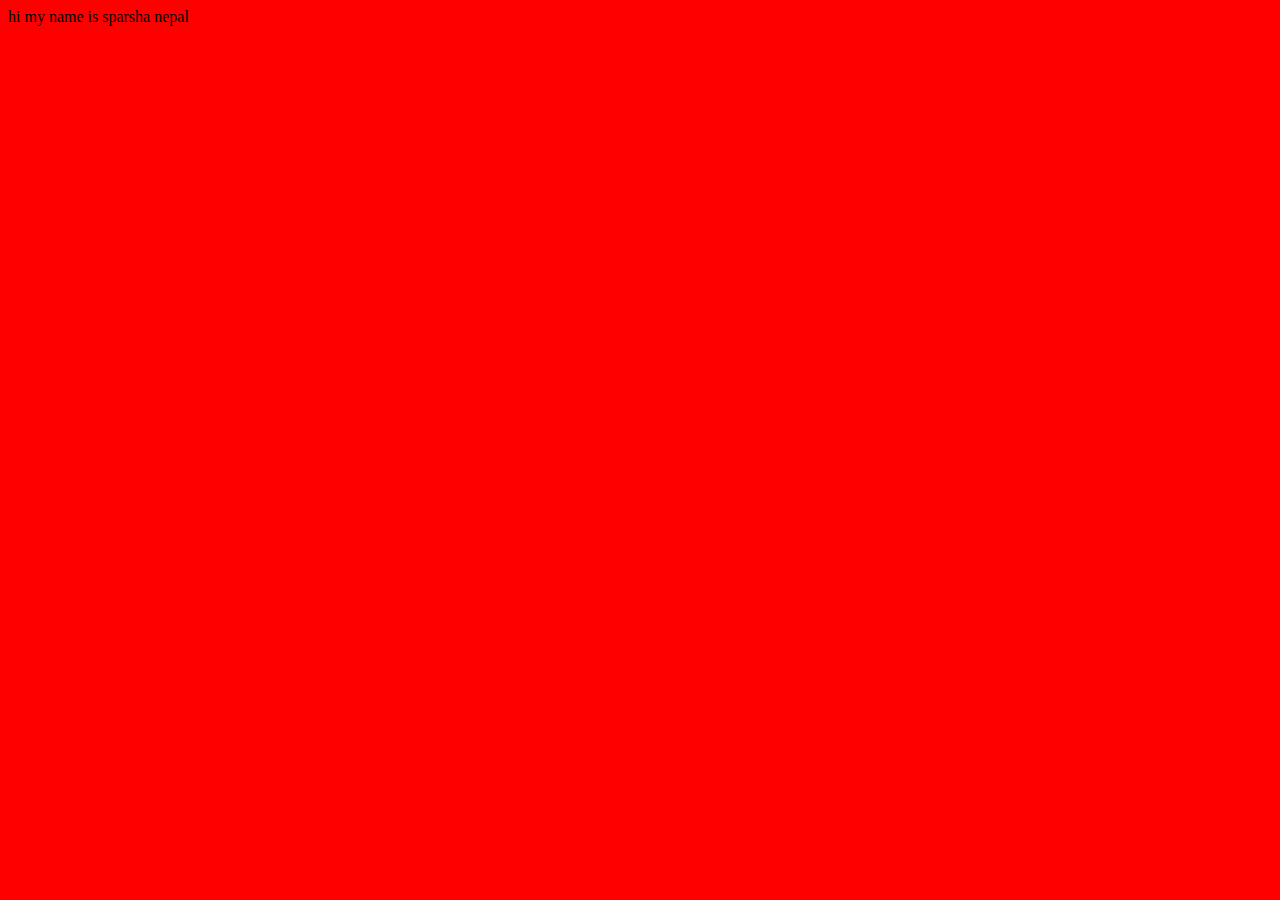
<file: Project HTML/first/index.html>
<!DOCTYPE html>
<html lang="en">
<head>
    <meta charset="UTF-8">
    <meta name="viewport" content="width=device-width, initial-scale=1.0">
    <title>my website</title>
    <link rel="stylesheet" href="style.css">
</head>
<body>
    hi my name is sparsha nepal
   <link rel="stylesheet" href="">
</body>
</html>
</file>
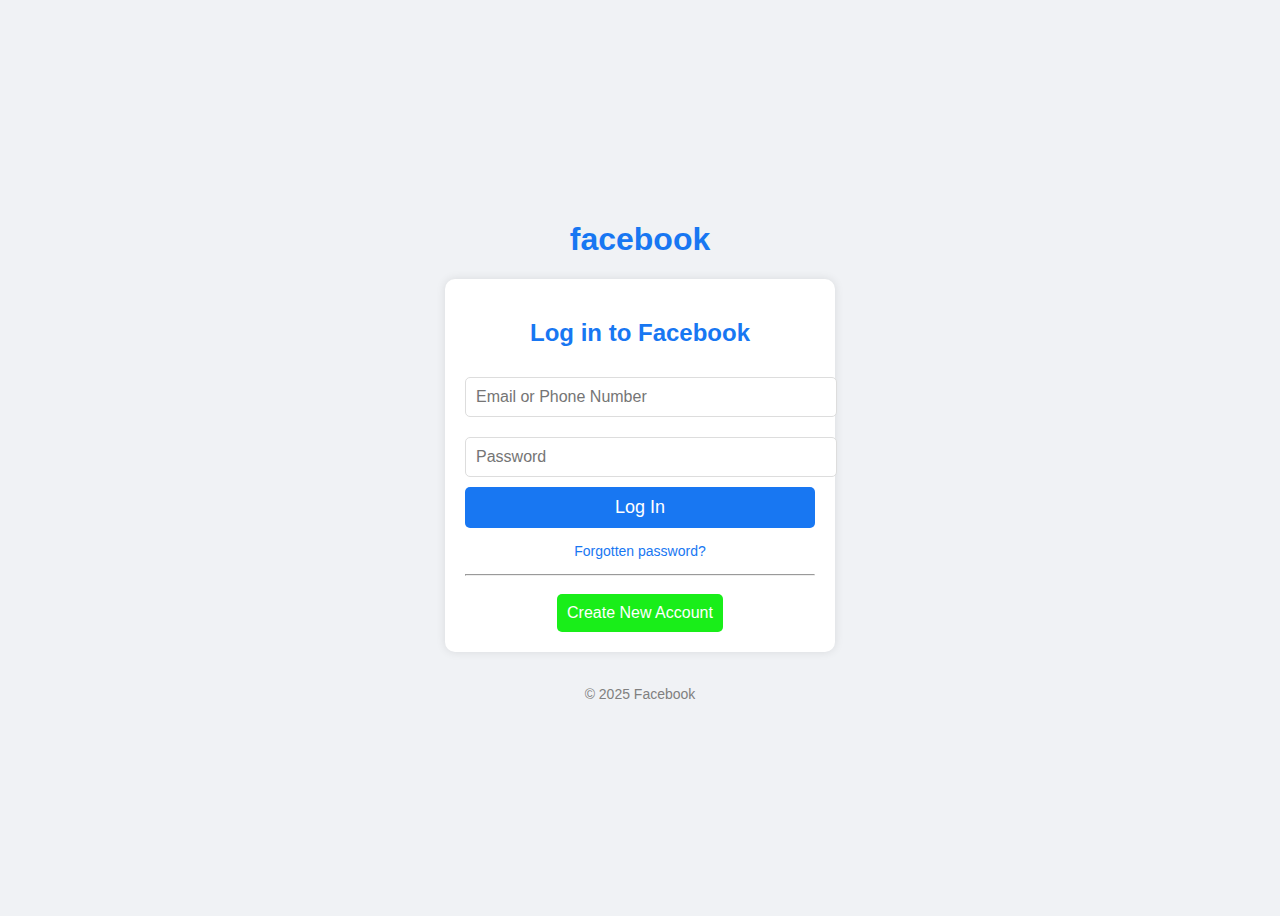
<file: Project HTML/forms 2/index.html>
<!DOCTYPE html>
<html lang="en">
<head>
    <meta charset="UTF-8">
    <meta name="viewport" content="width=device-width, initial-scale=1.0">
    <title>Facebook Login</title>
   <link rel="stylesheet" href="style.css">
</head>
<body>
    <div class="container">
        <h1 style="color: #1877f2;">facebook</h1>
        <div class="login-box">
            <h2>Log in to Facebook</h2>
            <form action="#" method="POST">
                <input type="text" name="email" placeholder="Email or Phone Number" required>
                <input type="password" name="password" placeholder="Password" required>
                <button type="submit" class="login-btn">Log In</button>
            </form>
            <a href="#" class="forgot-password">Forgotten password?</a>
            <hr>
            <a href="#" class="create-account">Create New Account</a>
        </div>
        <div class="footer">
            <p>© 2025 Facebook</p>
        </div>
    </div>
</body>
</html>
</file>
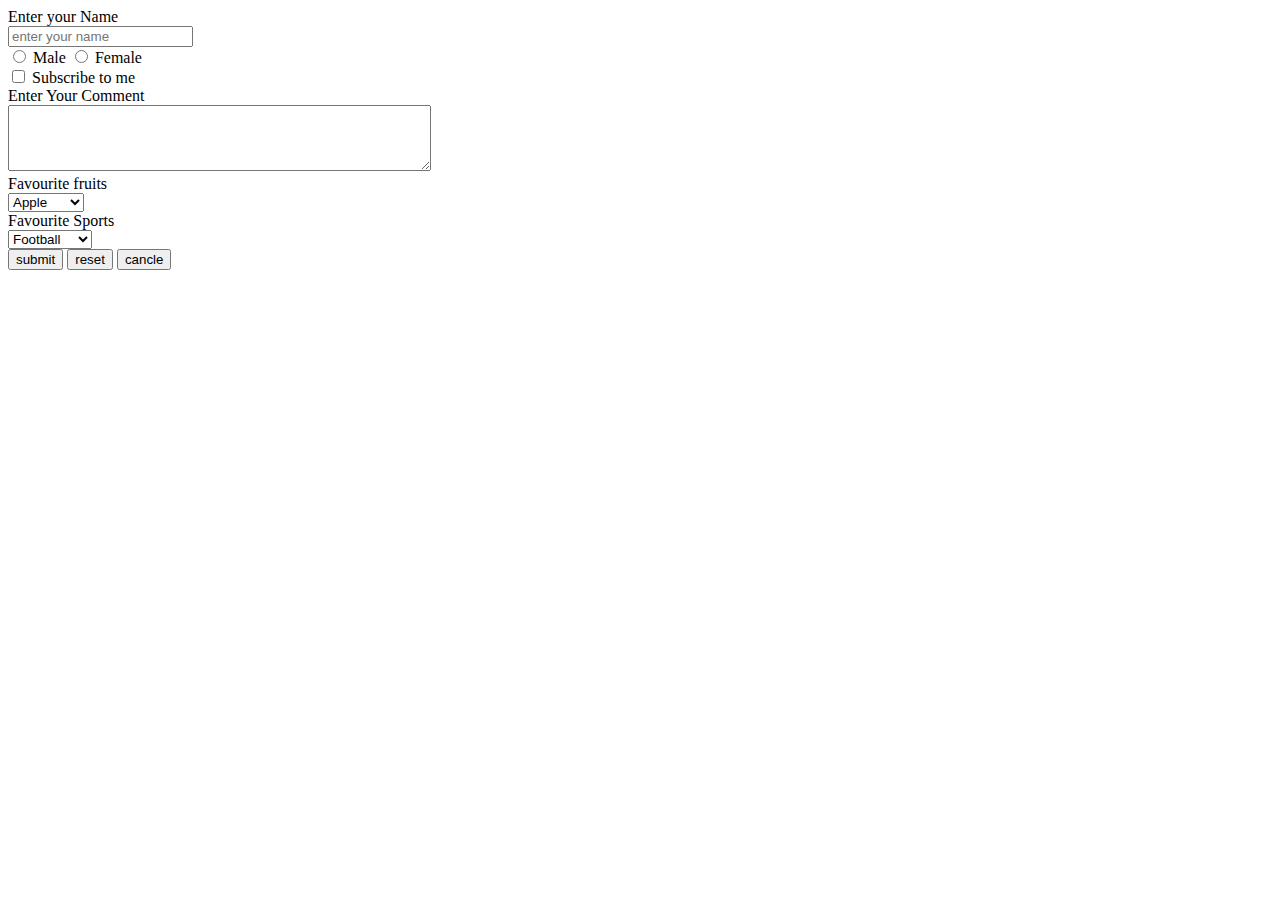
<file: Project HTML/forms/index.html>
<!DOCTYPE html>
<html lang="en">
<head>
    <meta charset="UTF-8">
    <meta name="viewport" content="width=device-width, initial-scale=1.0">
    <title>FORMS </title>
</head>
<body>
    <form action="Post">
        <label for="username">Enter your Name</label><br>
        <input type="text" name="username" placeholder="enter your name"> 
       
   <div>
    <input type="radio" id="male" name="gender" value="male">
    <label for="male">Male</label>
    <input type="radio" id="female" name="gender" value="female">
    <label for="female">Female</label>
   </div>
   <div>
    <input type="checkbox" name="subscribe" id="subscribe" value="yes">
    <label for="subscribe">Subscribe to me</label>
   </div>
   <div>
    <label for="comment">Enter Your Comment</label>
    <br>
    <textarea name="comment" id="comment" rows="4" cols="50"></textarea>
   </div>
   <div>
    <label for="comment">Favourite fruits</label><br>
    <select name="fruits">
        <option value="apple">Apple</option>
        <option value="mango">Mango</option>
        <option value="bananna">Bananna</option>
        <option value="litchi">Litchi</option>
    </select>
   </div>
   <div>
    <label for="comment">Favourite Sports</label><br>
    <select name="sports">
    <option value="football">Football</option>
    <option value="cricket">Cricket</option>
    <option value="vollyball">Vollyball</option>
    <option value="basketball">Basketball</option>
    </select>
   </div>
   <input type="submit" name="" value="submit">
   <input type="reset" name="" value="reset">
   <input type="reset" name="" value="cancle">
    </form>
</body>
</html>
</file>
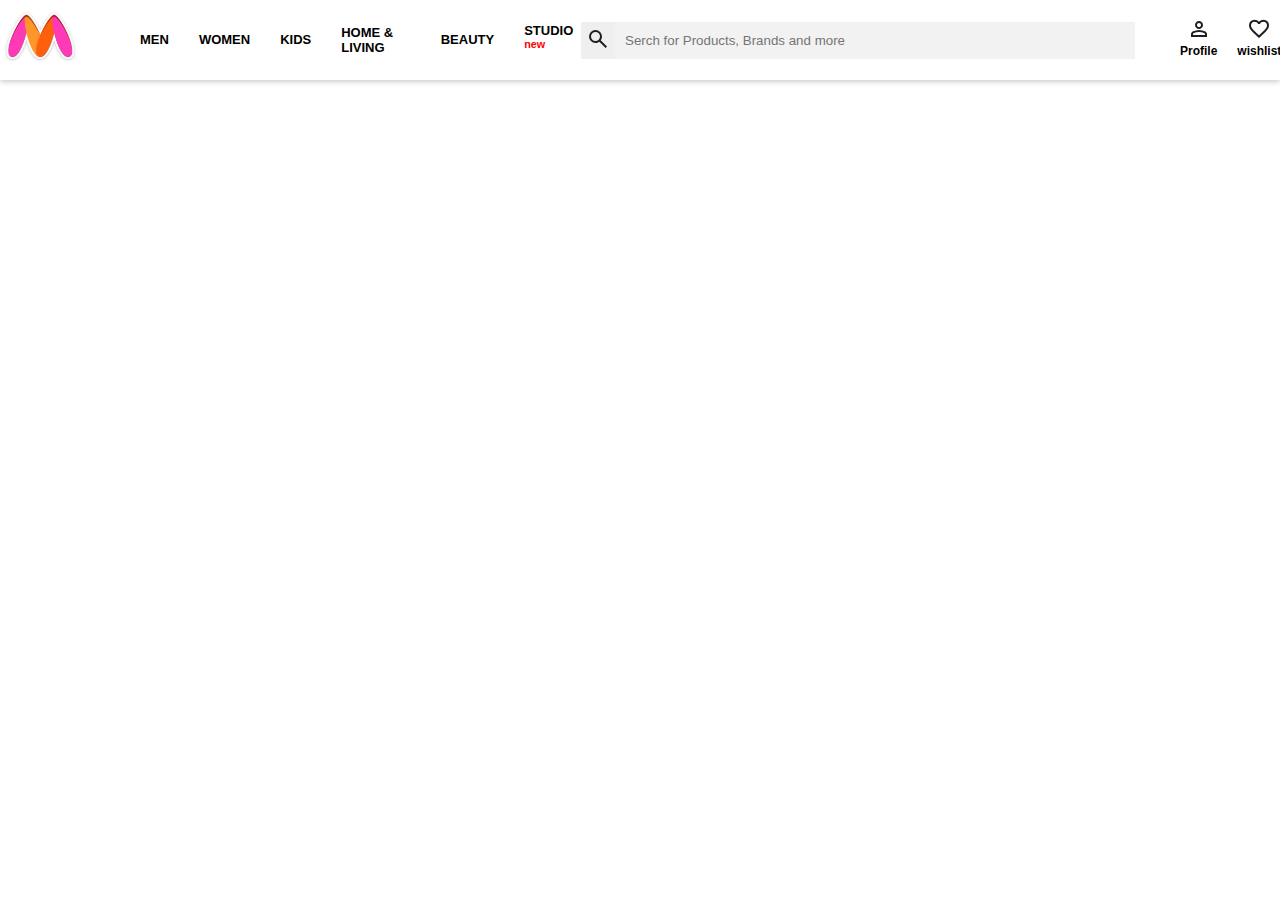
<file: Project HTML/myntra/index.html>
<!DOCTYPE html>
<html lang="en">
<head>
    <meta charset="UTF-8">
    <meta name="viewport" content="width=device-width, initial-scale=1.0">
    <title>Myntra</title>
    <link rel="stylesheet" href="style.css">
</head>
<body>
    <header class="header">
        <div class="left">
            <div class="logo">
                <img src="myntra.png" alt="">
            </div>
            <nav class="navbar">
                <a href="">MEN</a>
                <a href="">WOMEN</a>
                <a href="">KIDS</a>
                <a href="">HOME & LIVING</a>
                <a href="">BEAUTY</a>
                <a href="">STUDIO <sup>new</sup></a>
            </nav>
        </div>
        <div class="right">
            <div class="search-bar">
                <button><svg xmlns="http://www.w3.org/2000/svg" height="24px" viewBox="0 -960 960 960" width="24px" fill="#1f1f1f"><path d="M784-120 532-372q-30 24-69 38t-83 14q-109 0-184.5-75.5T120-580q0-109 75.5-184.5T380-840q109 0 184.5 75.5T640-580q0 44-14 83t-38 69l252 252-56 56ZM380-400q75 0 127.5-52.5T560-580q0-75-52.5-127.5T380-760q-75 0-127.5 52.5T200-580q0 75 52.5 127.5T380-400Z"/></svg></button>
                <input placeholder="Serch for Products, Brands and more" type="text" name="" id="">
            </div>
            <div class="icons">
                <a href=""><span class="icon"><svg xmlns="http://www.w3.org/2000/svg" height="24px" viewBox="0 -960 960 960" width="24px" fill="#1f1f1f"><path d="M480-480q-66 0-113-47t-47-113q0-66 47-113t113-47q66 0 113 47t47 113q0 66-47 113t-113 47ZM160-160v-112q0-34 17.5-62.5T224-378q62-31 126-46.5T480-440q66 0 130 15.5T736-378q29 15 46.5 43.5T800-272v112H160Zm80-80h480v-32q0-11-5.5-20T700-306q-54-27-109-40.5T480-360q-56 0-111 13.5T260-306q-9 5-14.5 14t-5.5 20v32Zm240-320q33 0 56.5-23.5T560-640q0-33-23.5-56.5T480-720q-33 0-56.5 23.5T400-640q0 33 23.5 56.5T480-560Zm0-80Zm0 400Z"/></svg></span> <br/>Profile</a>
                <a href=""><span class="icon"><svg xmlns="http://www.w3.org/2000/svg" height="24px" viewBox="0 -960 960 960" width="24px" fill="#1f1f1f"><path d="m480-120-58-52q-101-91-167-157T150-447.5Q111-500 95.5-544T80-634q0-94 63-157t157-63q52 0 99 22t81 62q34-40 81-62t99-22q94 0 157 63t63 157q0 46-15.5 90T810-447.5Q771-395 705-329T538-172l-58 52Zm0-108q96-86 158-147.5t98-107q36-45.5 50-81t14-70.5q0-60-40-100t-100-40q-47 0-87 26.5T518-680h-76q-15-41-55-67.5T300-774q-60 0-100 40t-40 100q0 35 14 70.5t50 81q36 45.5 98 107T480-228Zm0-273Z"/></svg></span><br/>wishlist</a>
                <a href=""><span class="icon"><svg xmlns="http://www.w3.org/2000/svg" height="24px" viewBox="0 -960 960 960" width="24px" fill="#1f1f1f"><path d="M240-80q-33 0-56.5-23.5T160-160v-480q0-33 23.5-56.5T240-720h80q0-66 47-113t113-47q66 0 113 47t47 113h80q33 0 56.5 23.5T800-640v480q0 33-23.5 56.5T720-80H240Zm0-80h480v-480h-80v80q0 17-11.5 28.5T600-520q-17 0-28.5-11.5T560-560v-80H400v80q0 17-11.5 28.5T360-520q-17 0-28.5-11.5T320-560v-80h-80v480Zm160-560h160q0-33-23.5-56.5T480-800q-33 0-56.5 23.5T400-720ZM240-160v-480 480Z"/></svg></span> <br/>Bag</a>
            </div>
        </div>
    </header>
</body>
</html>
</file>
<file: Project HTML/first/style.css>
body{
    background-color: red;
}
</file>
<file: Project HTML/forms 2/style.css>
body {
    font-family: Arial, sans-serif;
    background-color: #f0f2f5;
    text-align: center;
    margin: 8;
    padding: 8;
}

.container {
    display: flex;
    flex-direction: column;
    align-items: center;
    justify-content: center;
    height: 100vh;
}

.login-box {
    background-color: #fff;
    padding: 20px;
    width: 350px;
    box-shadow: 0px 0px 10px rgba(0, 0, 0, 0.1);
    border-radius: 10px;
}

.login-box h2 {
    color: #1877f2;
    margin-bottom: 20px;
}

input {
    width: 100%;
    padding: 10px;
    margin: 10px 0;
    border: 1px solid #ddd;
    border-radius: 5px;
    font-size: 16px;
}

.login-btn {
    width: 100%;
    background-color: #1877f2;
    color: #fff;
    padding: 10px;
    border: none;
    font-size: 18px;
    cursor: pointer;
    border-radius: 5px;
}

.login-btn:hover {
    background-color: #165bd4;
}

.forgot-password {
    display: block;
    margin: 15px 0;
    color: #1877f2;
    text-decoration: none;
    font-size: 14px;
}

.forgot-password:hover {
    text-decoration: underline;
}

.create-account {
    background-color: #19ee19;
    padding: 10px;
    color: white;
    text-decoration: none;
    border-radius: 5px;
    display: inline-block;
    margin-top: 10px;
}

.create-account:hover {
    background-color: #12ef12;
}

.footer {
    margin-top: 20px;
    font-size: 14px;
    color: gray;
}
</file>
<file: Project HTML/myntra/style.css>
*{
    margin: 0;
    padding: 0;
    font-family: Arial, Helvetica, sans-serif;
}

.header{
    display: flex;
    justify-content: space-between;
    align-items: center;
    height: 80px;
    box-shadow: 0 2px 5px rgba(0,0,0,0.2);
}

.left{
    width: 45%;
    display: flex;
    gap: 60px;
}

.logo img{
    width: 80px;
}

.navbar{
    display: flex;
    align-items: center;
    gap: 30px;
}

.navbar a{
    font-size: 13px;
    font-weight: bold;
    text-decoration: none;
    color: black;
}

.navbar sup{
    color: red;
}

.right{
    width: 55%;
    display: flex;
    gap: 40px;
}

.search-bar{
    display: flex;
    padding: 5px;
    border-radius: 5px;
}

.search-bar button{
    border: none;
    outline: none;
    padding: 5px;
}

.search-bar input{
    width: 500px;
    border: none;
    outline: none;
    background-color: #f2f2f2;
    padding: 10px;
}

.icons{
    display: flex;
    gap: 20px;
}

.icons a{
    text-decoration: none;
    text-align: center;
    color: black;
    font-size: 12px;
    font-weight: bold;
}
</file>
